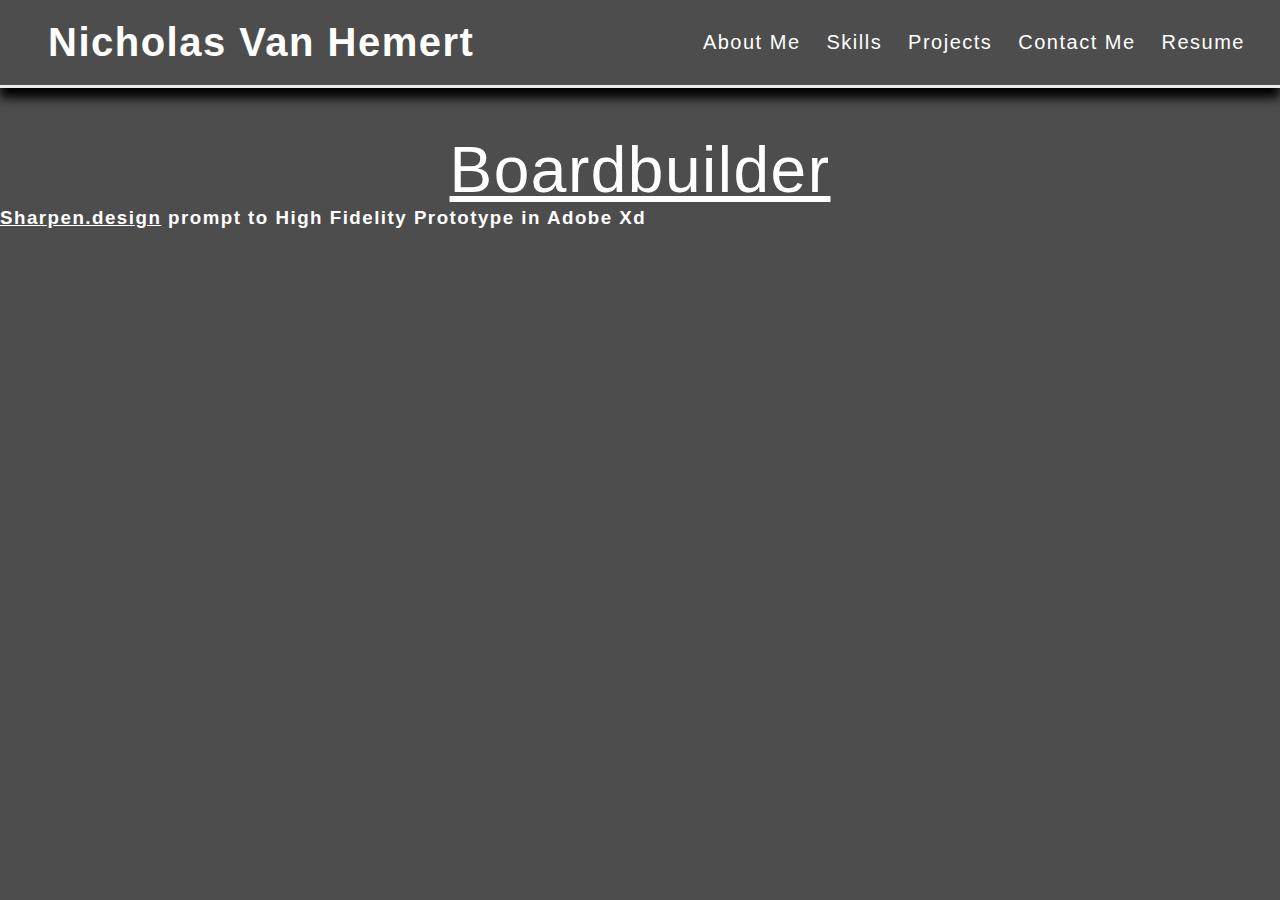
<file: boardbuilder.html>
<!DOCTYPE html>
<html lang ="en">
    <head>
        <title>
            Boardbuilder Prototype
        </title>
        <meta name="viewport" content="width=device-width,initial-scale=1.0" />
        <meta charset="UTF-8" />
        <link rel="stylesheet" href="styles.css" />
    </head>
<body>
    <nav class="navbar">
        <h1 class="navh1"><a href="index.html">Nicholas Van Hemert</a></h1>
            <div class="navContainer">
                <a href="#about" class="navSplit">About Me</a>
                <a href="#skills" class="navSplit">Skills</a>
                <a href="#projects" class="navSplit">Projects</a>
                <a href="#contact" class="navSplit">Contact Me</a>
                <a href="" target="_blank" class="navSplit">Resume</a>
            </div>
     </nav>

     <section>
        <h2 class="boardbuilderTitle">Boardbuilder</h2>
        <h3 class="bbTitleTwo"><a href="sharpen.design" target="_blank">Sharpen.design</a> prompt to High Fidelity Prototype in Adobe Xd</h3>
        
     </section>
</body>
</file>
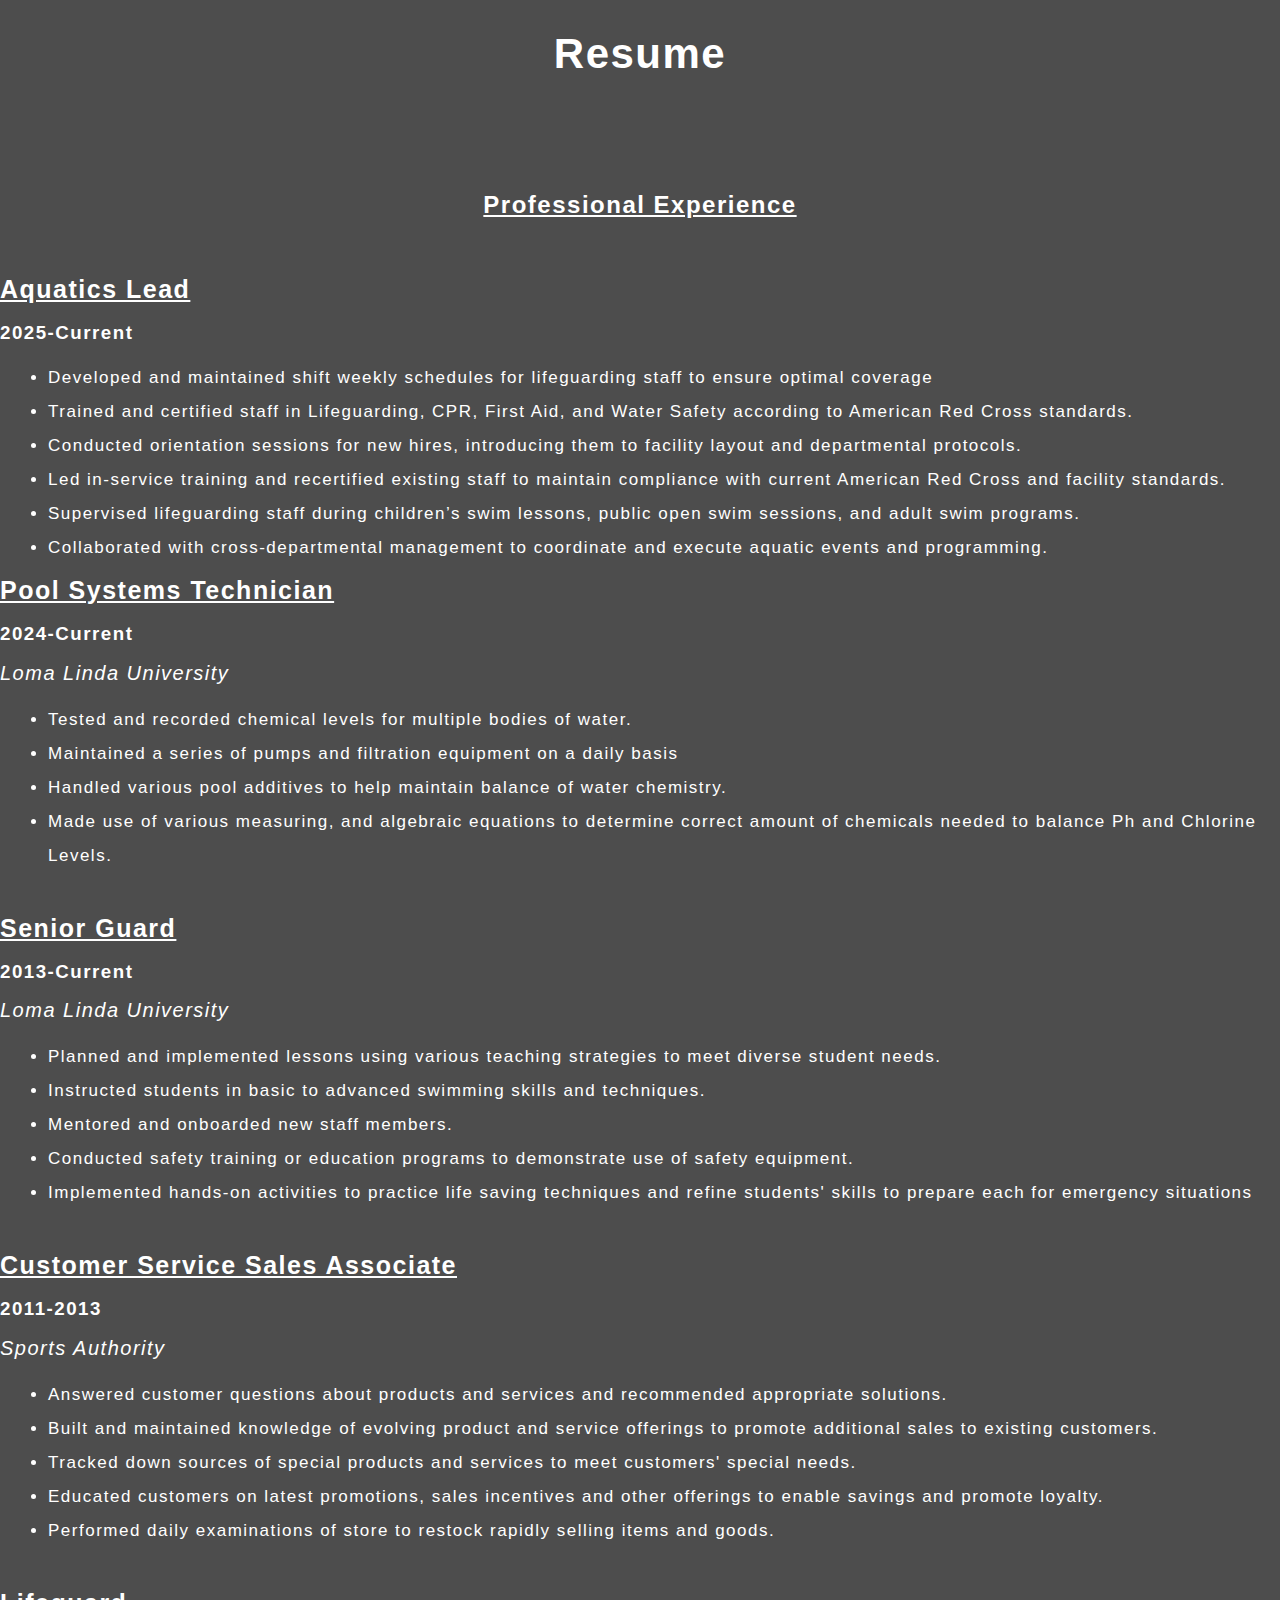
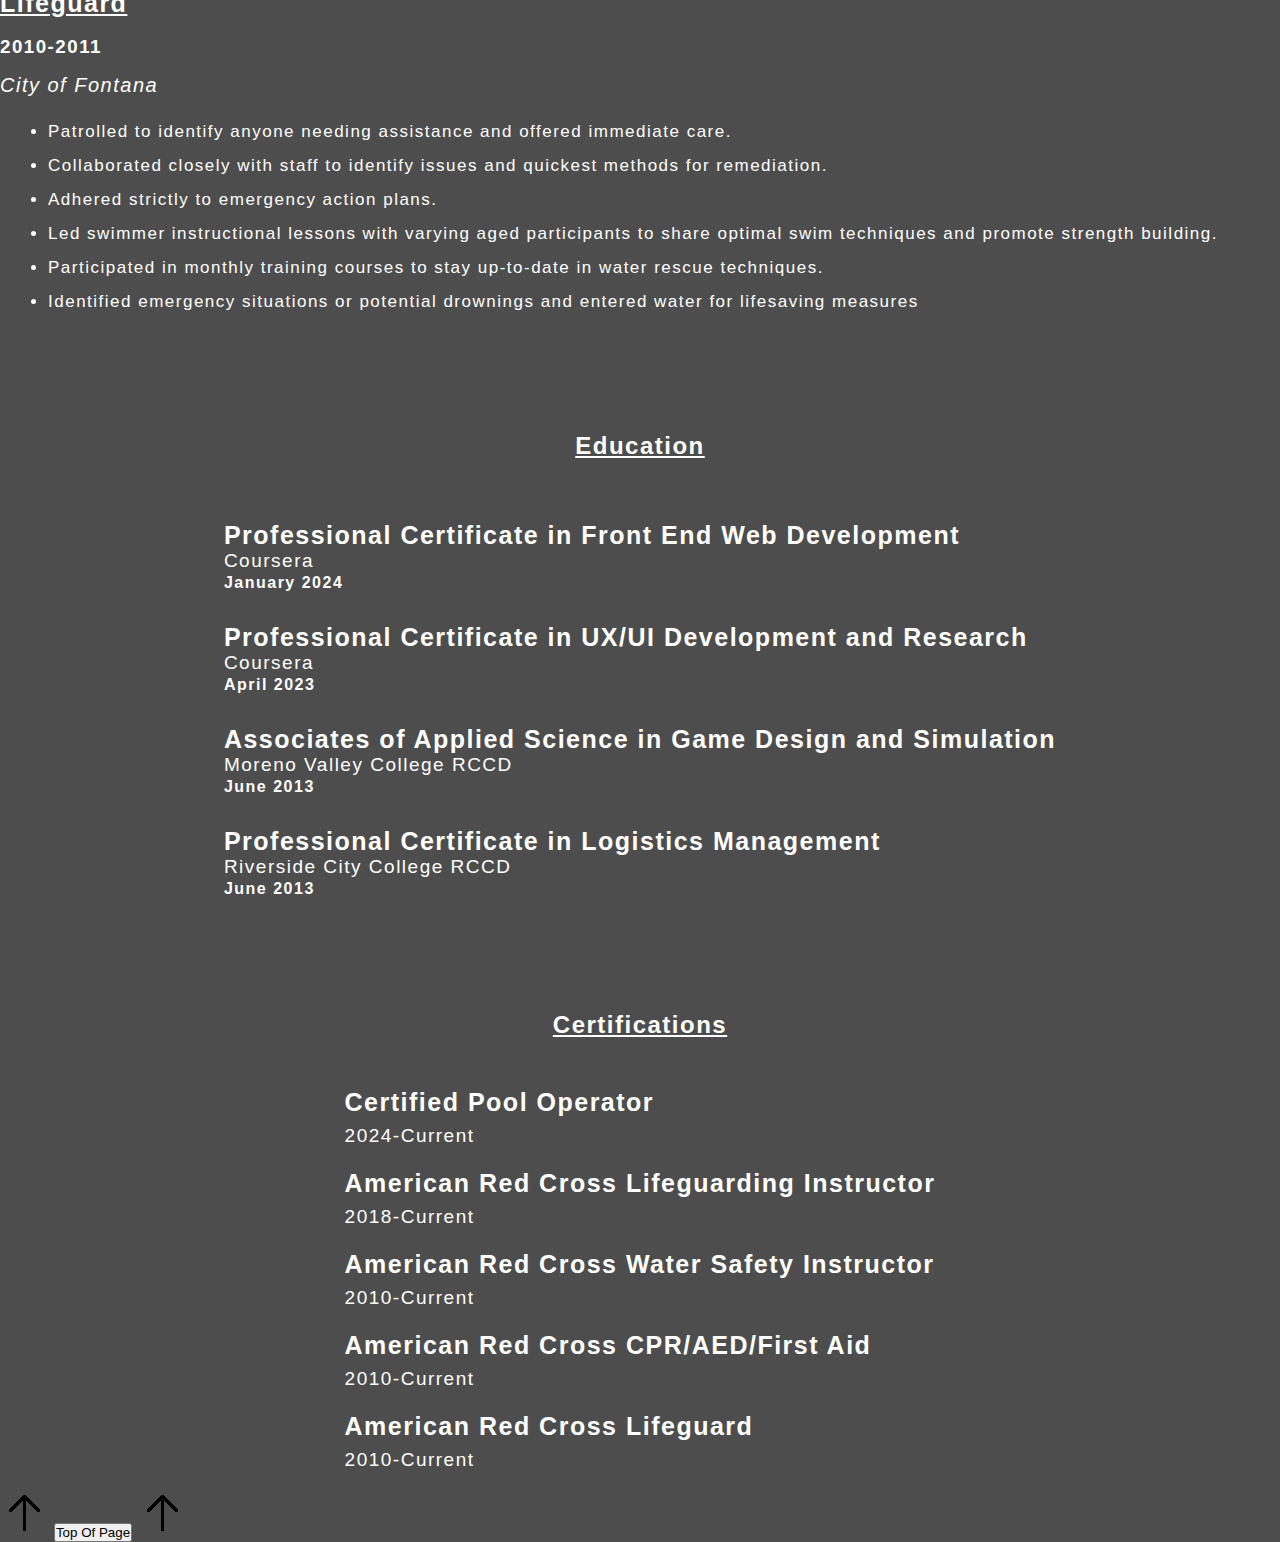
<file: resume.html>
<!DOCTYPE html>
<html lang ="en">
    <head>
        <title>
            Nicholas' Resume
        </title>
        <meta name="viewport" content="width=device-width,initial-scale=1.0" />
        <meta charset="UTF-8" />
        <link rel="stylesheet" media="screen and (min-width: 1200px)" href="styles.css" >
        <link rel="stylesheet" media="screen and (max-width: 900px)" href="resumeMobile.css" >
        <script src="scripts.js"></script>
    </head>
<body>
    <!--nav class="navbar">
        <h1 class="navh1"><a href="index.html">Nicholas Van Hemert</a></h1>
            <div class="navContainer" id="navLinks" >
                <a href="index.html#about" class="navSplit" >About Me</a>
                <a href="index.html#skills" class="navSplit" >Skills</a>
                <a href="index.html#projects" class="navSplit" >Projects</a>
                <a href="index.html#contact" class="navSplit" >Contact Me</a>
                <a href="resume.html" class="navSplit" target="_blank" >Resume</a>
            </div>
    </nav-->

        <h1 class="resumeH1">Resume</h1>
        <h2 class="jobsTitle">Professional Experience</h2>
    <section class="jobs">      
        <div class="jobContainer">
            <div class="experience">
                <h3 class="workTitle">
                    Aquatics Lead
                </h3>
                <h3 class="years">
                    2025-Current
                </h3>
                    <ul class="duties">
                        <li>
                            Developed and maintained shift weekly schedules for lifeguarding staff to ensure optimal coverage
                        </li>
                        <li>
                            Trained and certified staff in Lifeguarding, CPR, First Aid, and Water Safety according to American Red Cross standards.
                        </li>
                        <li>
                            Conducted orientation sessions for new hires, introducing them to facility layout and departmental protocols.
                        </li>
                        <li>
                            Led in-service training and recertified existing staff to maintain compliance with current American Red Cross and facility standards.
                        </li>
                        <li>
                            Supervised lifeguarding staff during children’s swim lessons, public open swim sessions, and adult swim programs.
                        </li>
                        <li>
                            Collaborated with cross-departmental management to coordinate and execute aquatic events and programming.
                        </li>
                    </ul>
                </h3>
                <h3 class="workTitle">
                    Pool Systems Technician
                </h3>
                <h3 class="years">
                    2024-Current
                </h3>
                <h3 class="location">
                    Loma Linda University
                </h3>
                <ul class="duties">
                    <li>
                        Tested and recorded chemical levels for multiple bodies of water.
                    </li>
                    <li>
                        Maintained a series of pumps and filtration equipment on a daily basis
                    </li>
                    <li>
                        Handled various pool additives to help maintain balance of water chemistry.
                    </li>
                    <li>
                        Made use of various measuring, and algebraic equations to determine correct amount of chemicals needed to balance Ph and Chlorine Levels.
                    </li>
                </ul>
            </div>

            <div class="experience">
                <h3 class="workTitle">
                    Senior Guard
                </h3>
                <h3 class="years">
                    2013-Current
                </h3>
                <h3 class="location">
                    Loma Linda University
                </h3>
                <ul class="duties">
                    <li>
                        Planned and implemented lessons using various teaching strategies to meet diverse student needs.
                    </li>
                    <li>
                        Instructed students in basic to advanced swimming skills and techniques.
                    </li>
                    <li>
                        Mentored and onboarded new staff members.
                    </li>
                    <li>
                        Conducted safety training or education programs to demonstrate use of safety equipment.
                    </li>
                    <li>
                        Implemented hands-on activities to practice life saving techniques and refine students' skills to prepare each for emergency situations
                    </li>
                </ul>    
            </div>

            <div class="experience">
                <h3 class="workTitle">
                    Customer Service Sales Associate
                </h3>
                <h3 class="years">
                    2011-2013
                </h3>
                <h3 class="location">
                    Sports Authority
                </h3>
                <ul class="duties">
                    <li>
                        Answered customer questions about products and services and recommended appropriate solutions.
                    </li>
                    <li>
                        Built and maintained knowledge of evolving product and service offerings to promote additional sales to existing customers.
                    </li>
                    <li>
                        Tracked down sources of special products and services to meet customers' special needs.
                    </li>
                    <li>
                        Educated customers on latest promotions, sales incentives and other offerings to enable savings and promote loyalty.
                    </li>
                    <li>
                        Performed daily examinations of store to restock rapidly selling items and goods.
                    </li>
                </ul>    
            </div>

            <div class="experience">
                <h3 class="workTitle">
                    Lifeguard
                </h3>
                <h3 class="years">
                    2010-2011
                </h3>
                <h3 class="location">
                    City of Fontana
                </h3>
                <ul class="duties">
                    <li>
                        Patrolled to identify anyone needing assistance and offered immediate care.
                    </li>
                    <li>
                        Collaborated closely with staff to identify issues and quickest methods for remediation.
                    </li>
                    <li>
                        Adhered strictly to emergency action plans.
                    </li>
                    <li>
                        Led swimmer instructional lessons with varying aged participants to share optimal swim techniques and promote strength building.
                    </li>
                    <li>
                        Participated in monthly training courses to stay up-to-date in water rescue techniques.
                    </li>
                    <li>
                        Identified emergency situations or potential drownings and entered water for lifesaving measures
                    </li>
                </ul>    
            </div>

        </div>
     </section>

     <h2>Education</h2>
     <section class="education">
        <div class="educationContainer">
            <div class="educationInfo">
                <h3 class="educationTitle">Professional Certificate in Front End Web Development</h3>
                <h4 class="educator">Coursera</h4>
                <h4 class="educationYear">January 2024</h4>
            </div>

            <div class="educationInfo">
                <h3 class="educationTitle">Professional Certificate in UX/UI Development and Research</h3>
                <h4 class="educator">Coursera</h4>
                <h4 class="educationYear">April 2023</h4>
            </div>

            <div class="educationInfo">
                <h3 class="educationTitle">Associates of Applied Science in Game Design and Simulation</h3>
                <h4 class="educator">Moreno Valley College RCCD</h4>
                <h4 class="educationYear">June 2013</h4>
            </div>

            <div class="educationInfo">
                <h3 class="educationTitle">Professional Certificate in Logistics Management</h3>
                <h4 class="educator">Riverside City College RCCD</h4>
                <h4 class="educationYear">June 2013</h4>
            </div>
        </div>
     </section>

     <h2>Certifications</h2>

     <section class="certificates">
        <div class="certificatesContainer">
            <div class="certifications">
                <h3 class="certificationTitle">Certified Pool Operator</h3>
                <h4 class="certificationYear">2024-Current</h4>
            </div>
            <div class="certifications">
                <h3 class="certificationTitle">American Red Cross Lifeguarding Instructor</h3>
                <h4 class="certificationYear">2018-Current</h4>
            </div>
            <div class="certifications">
                <h3 class="certificationTitle">American Red Cross Water Safety Instructor</h3>
                <h4 class="certificationYear">2010-Current</h4>
            </div>
            <div class="certifications">
                <h3 class="certificationTitle">American Red Cross CPR/AED/First Aid</h3>
                <h4 class="certificationYear">2010-Current</h4>
            </div>
            <div class="certifications">
                <h3 class="certificationTitle">American Red Cross Lifeguard</h3>
                <h4 class="certificationYear">2010-Current</h4>
            </div>
        </div>
     </section>

     <div class="toTop">
        <img src="assets/icons8-up-arrow.gif" alt="up arrow gif" class="upArrow"> 
        <button onclick="scrollToTop()" class="topBtn">Top Of Page</button>
        <img src="assets/icons8-up-arrow.gif" alt="up arrow gif" class="upArrow">
    </div>
     
</body>
</file>
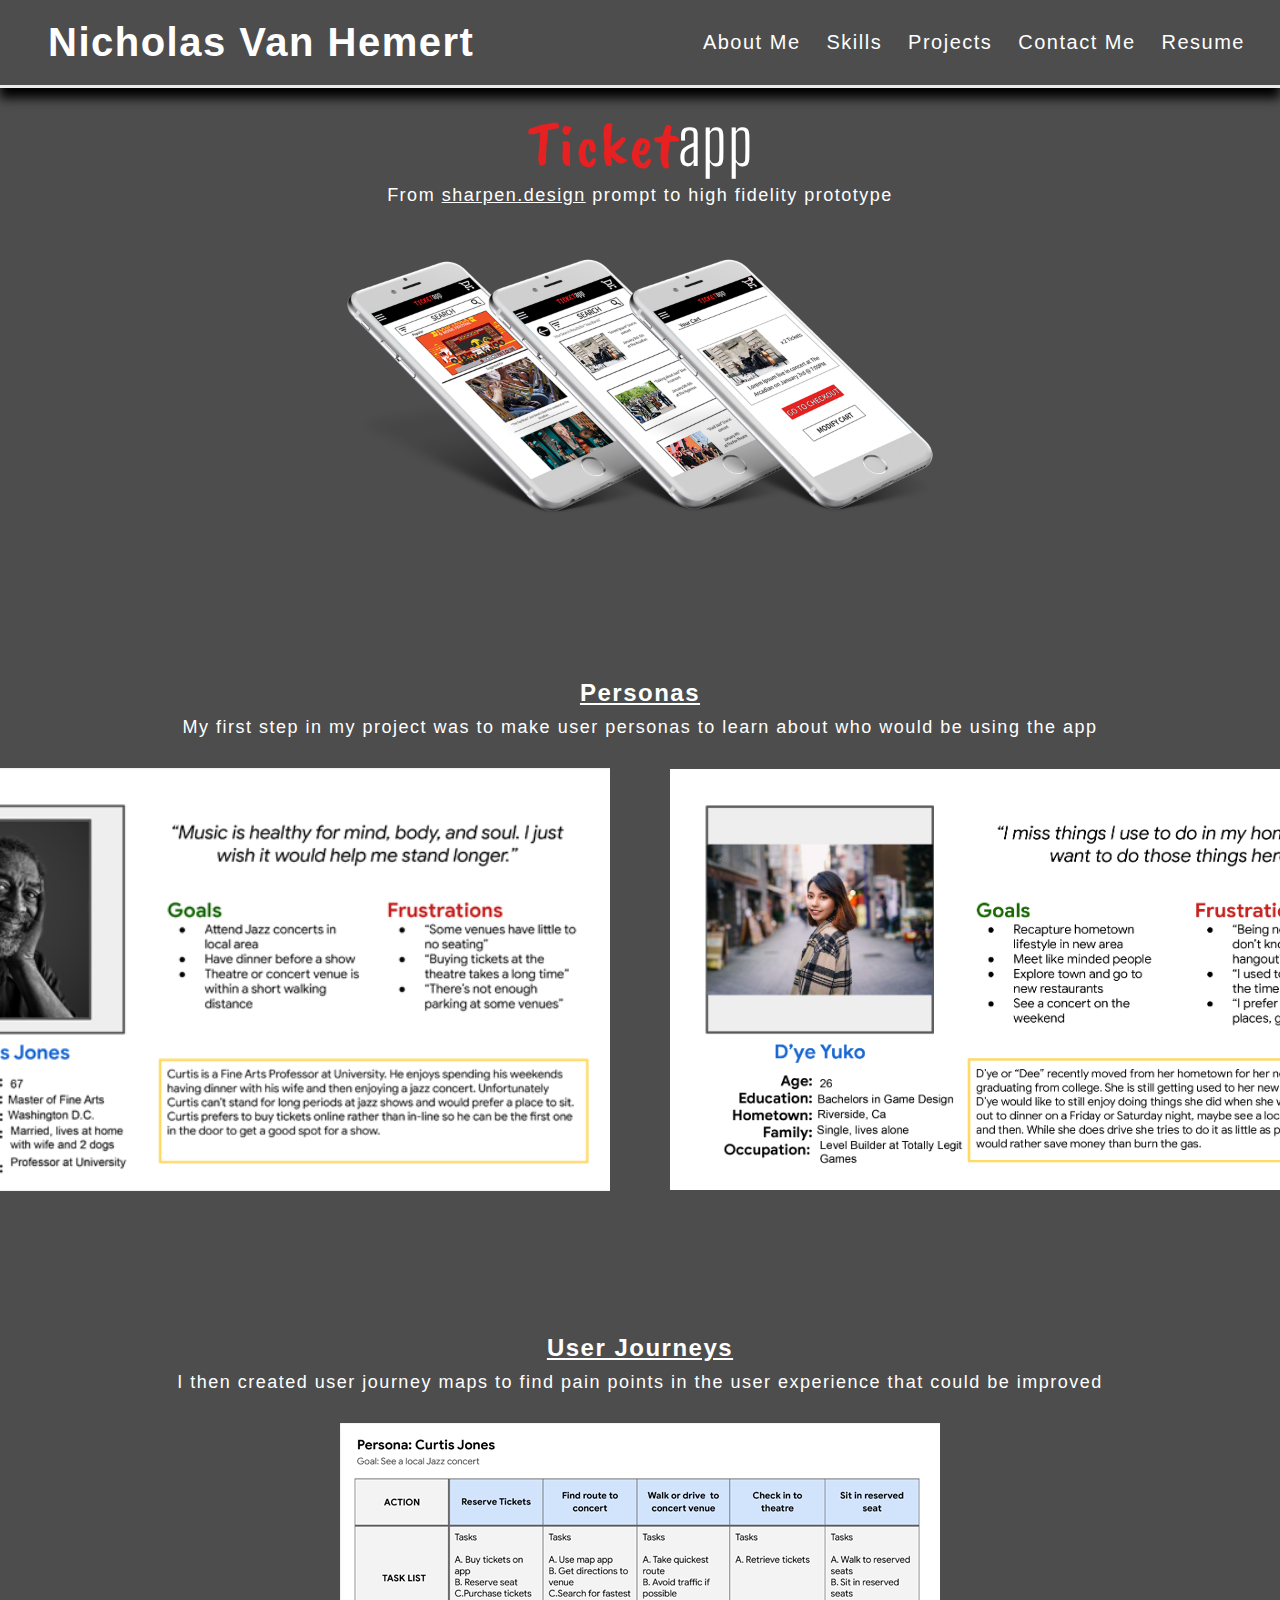
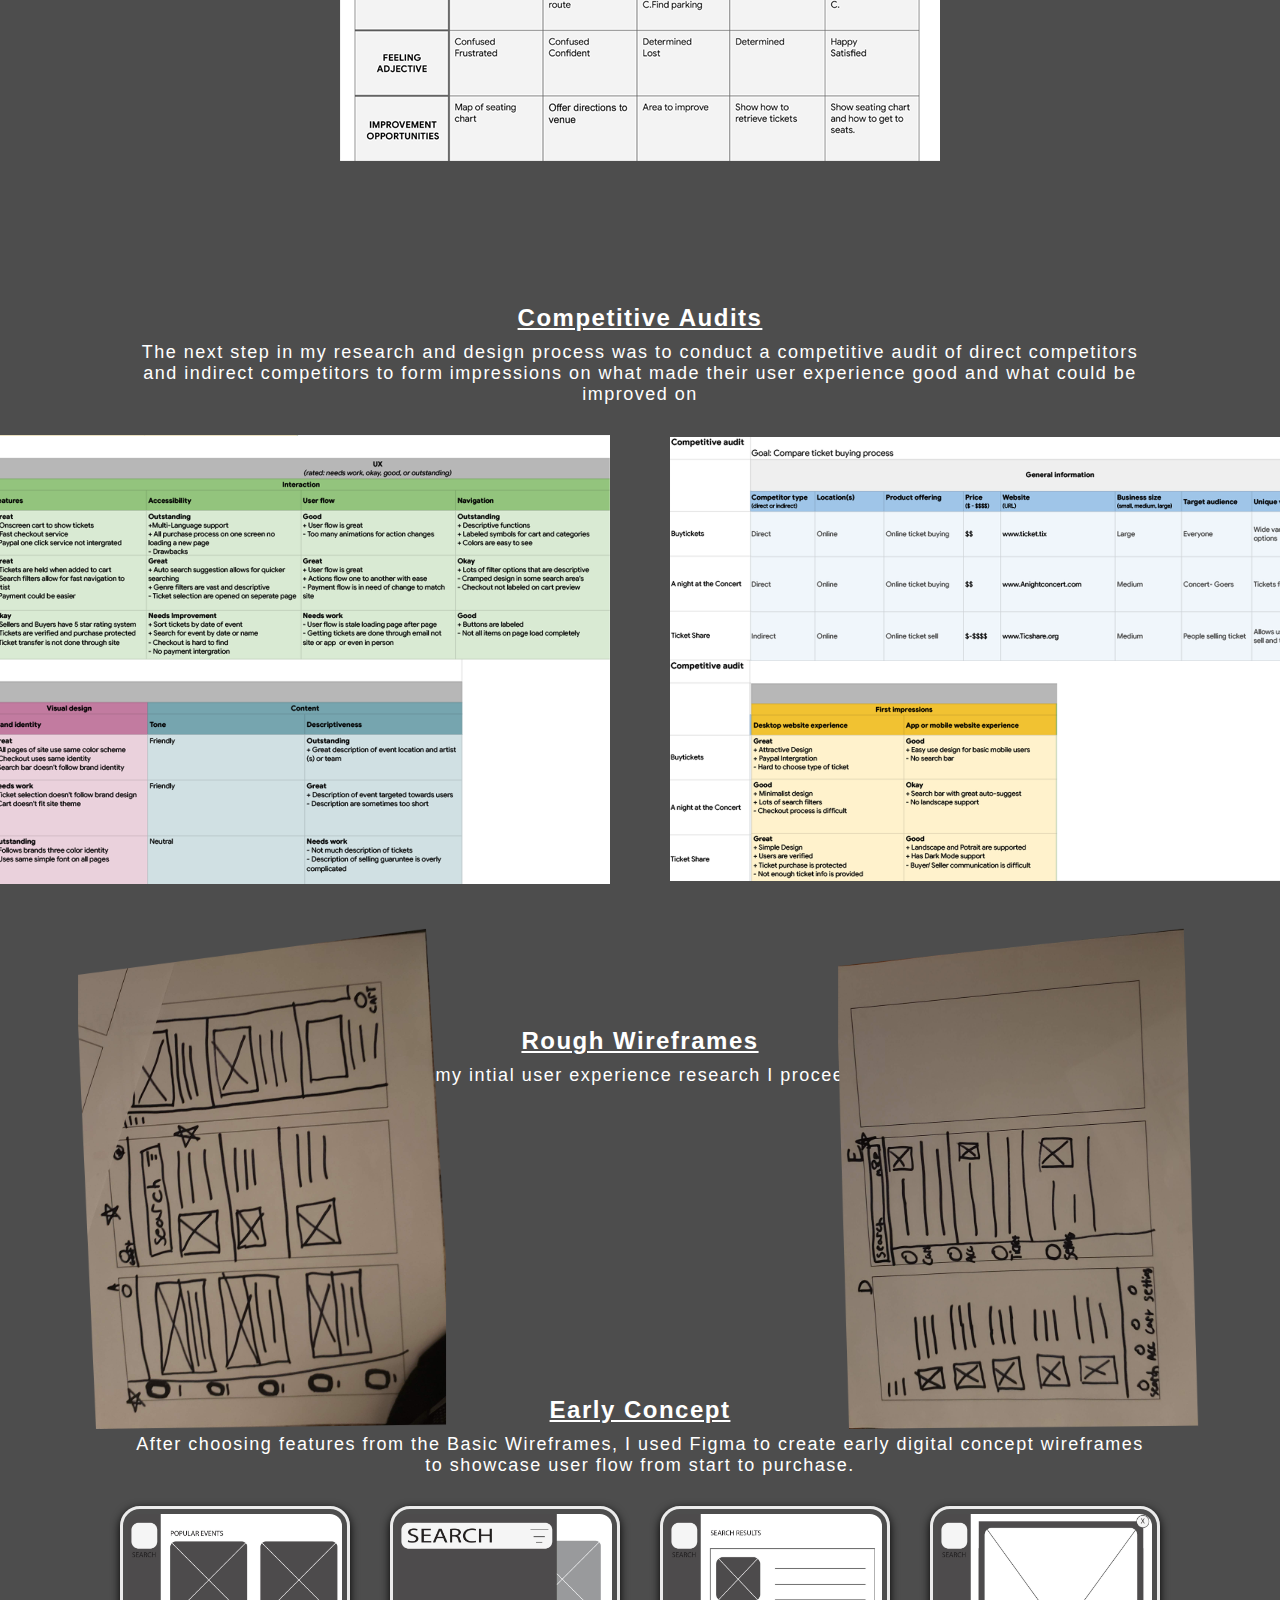
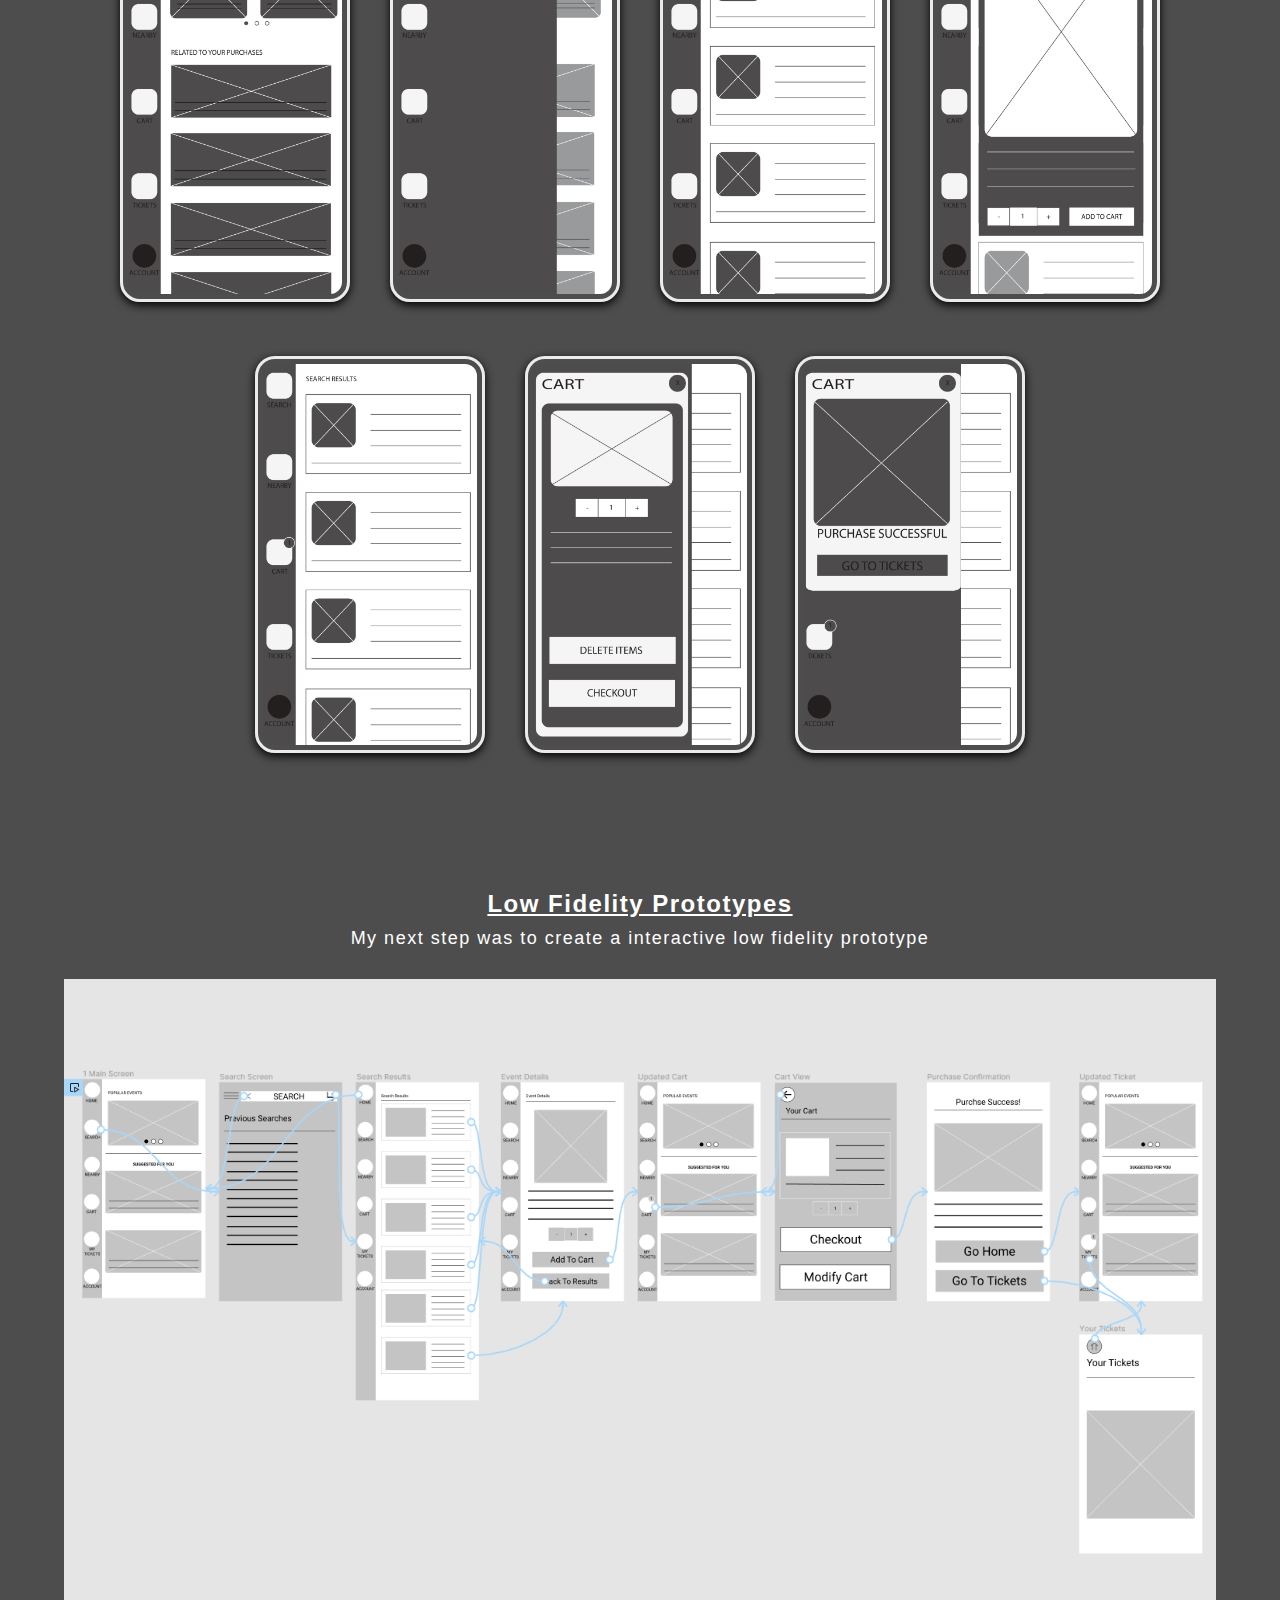
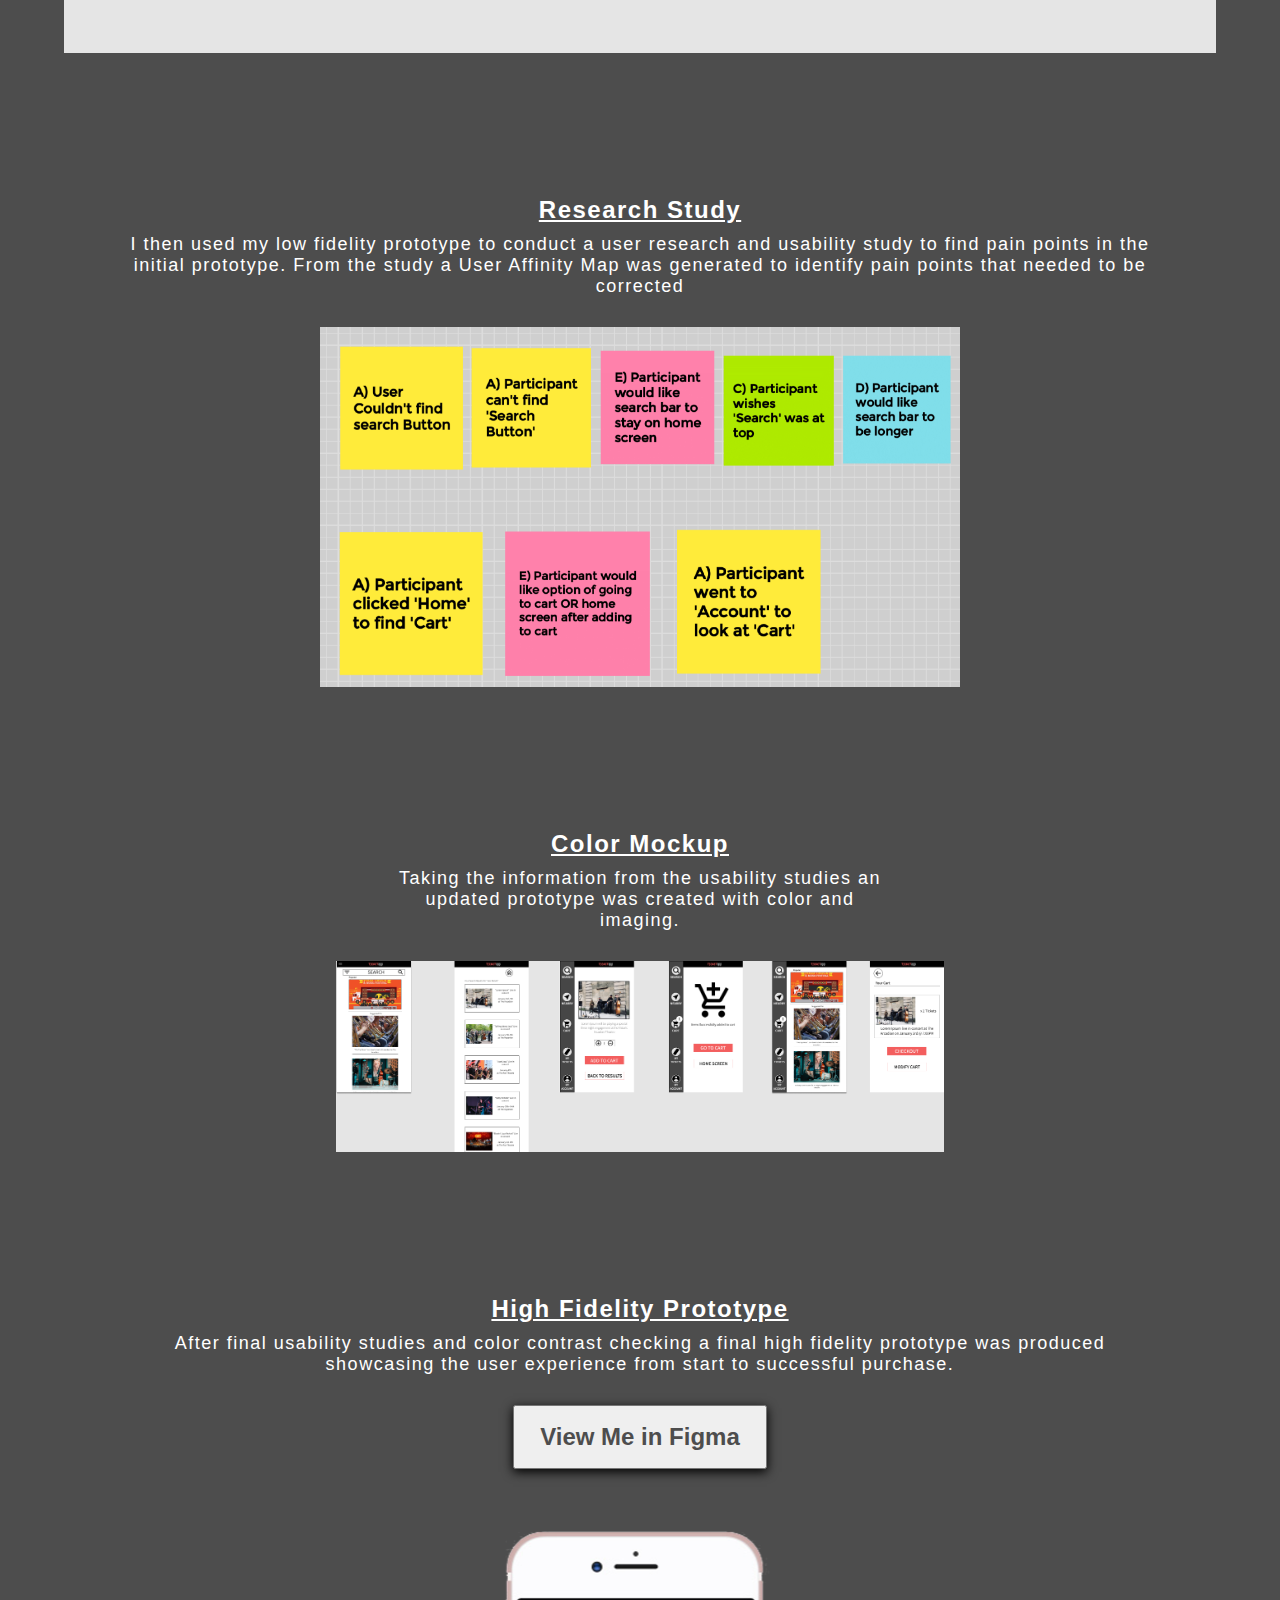
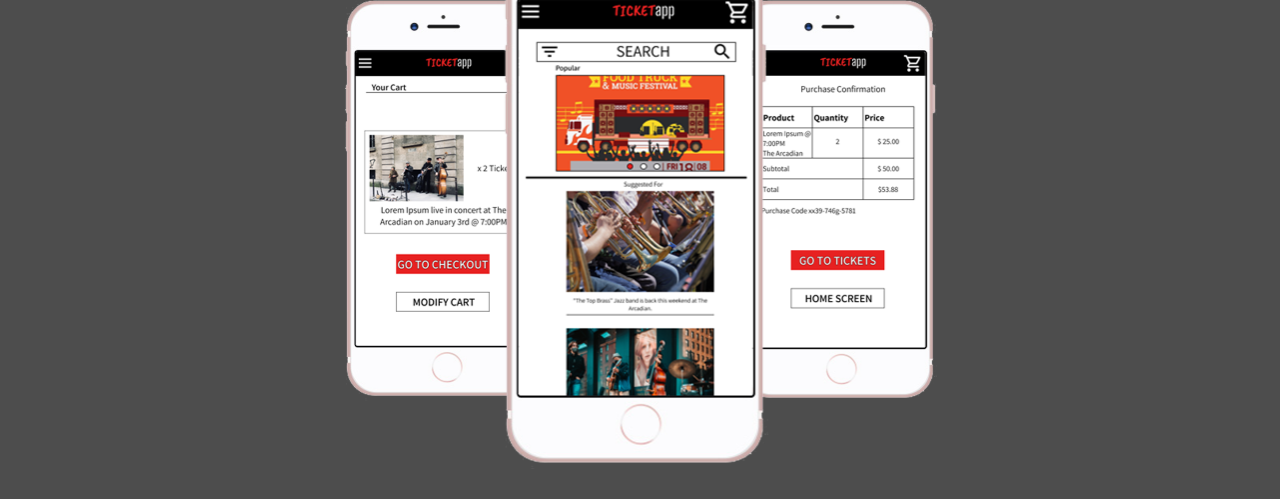
<file: ticketapp.html>
<!DOCTYPE html>
<html lang ="en">
    <head>
        <title>
            Ticketapp Figma Prototype
        </title>
        <meta name="viewport" content="width=device-width,initial-scale=1.0" >
        <meta charset="UTF-8" />
        <link rel="stylesheet" media="screen and (min-width: 1200px)" href="styles.css" >
        <link rel="stylesheet" media="screen and (max-width: 900px)" href="mobileStyles.css" >
    </head>
<body>

        <nav class="navbar">
            <h1 class="navh1"><a href="index.html">Nicholas Van Hemert</a></h1>
                <div class="navContainer" id="navLinks" >
                    <a href="index.html#about" class="navSplit" >About Me</a>
                    <a href="index.html#skills" class="navSplit" >Skills</a>
                    <a href="index.html#projects" class="navSplit" >Projects</a>
                    <a href="index.html#contact" class="navSplit" >Contact Me</a>
                    <a href="resume.html" class="navSplit" target="_blank" >Resume</a>
                </div>
        </nav>

        <section class="ticketappHeader">
            <div class="ticketappContainer">
                <h1>Ticket<span>app</span></h1>
                <p class="uxP">From <a href="https://sharpen.design/" target="_blank">sharpen.design</a> prompt to high fidelity prototype</p>
                <img class="mockup" src="assets/Ticketapp-Mockup.png" alt="Ticketapp mockup" loading="lazy" />
            </div>
        </section>

        <section class="personas">
            <h2>Personas</h2>
            <p class="uxP">My first step in my project was to make user personas to learn about who would be using the app</p>
            <div class="users">
                <img src="assets/Persona-Curtis.png" alt="Curtis Persona" loading="lazy">
                <img src="assets/persona-D'ye.png" alt="D'ye Persona" loading="lazy">
            </div>
        </section>

        <section class="journey">
            <h2>User Journeys</h2>
            <p class="uxP">I then created user journey maps to find pain points in the user experience that could be improved</p>
            <div class="journeymaps">
                <img src="assets/User-Journey-Map.png" alt="User Journey Map" loading="lazy">
            </div>
        </section>

        <section class="audit">
            <h2>Competitive Audits</h2>
            <p class="uxP">The next step in my research and design process was to conduct a competitive audit of direct competitors and indirect competitors to form impressions
                on what made their user experience good and what could be improved on
            </p>
            <div class="compAudits">
                <img src="assets/Comp-Audi1t.png" alt="Comp-Audit 1" loading="lazy">
                <img src="assets/Comp-Audi2t.png" alt="Comp-Audit 2" loading="lazy">
            </div>
        </section>

        <section class="roughs">
            <h2>Rough Wireframes</h2>
            <p class="uxP">After gathering information from my intial user experience research I proceeded to start creating basic rough wireframes</p>
                <div class="roughsWireframes">
                    <img src="assets/Wireframe-1.png" alt="rough wireframes" loading="lazy">
                    <img src="assets/Wireframe-2.png" alt="more rough wireframes" loading="lazy">
                </div>
        </section>

        <section class="early">
            <h2>Early Concept</h2>
            <p class="uxP">After choosing features from the Basic Wireframes,
                 I used Figma to create early digital concept wireframes to showcase user flow from start to purchase.
            </p>
            <div class="concepts">
                <img src="assets/Ticketapp early concept/0001.jpg" alt="" class="conceptsBorder" loading="lazy">
                <img src="assets/Ticketapp early concept/0002.jpg" alt="" class="conceptsBorder" loading="lazy">
                <img src="assets/Ticketapp early concept/0003.jpg" alt="" class="conceptsBorder" loading="lazy">
                <img src="assets/Ticketapp early concept/0004.jpg" alt="" class="conceptsBorder" loading="lazy">
                <img src="assets/Ticketapp early concept/0005.jpg" alt="" class="conceptsBorder" loading="lazy">
                <img src="assets/Ticketapp early concept/0006.jpg" alt="" class="conceptsBorder" loading="lazy">
                <img src="assets/Ticketapp early concept/0007.jpg" alt="" class="conceptsBorder" loading="lazy">
            </div>
        </section>

        <section class="lofi">
            <h2>Low Fidelity Prototypes</h2>
            <p class="uxP">My next step was to create a interactive low fidelity prototype</p>
            <div class="lofiPrototype">
                <img src="assets/Basic-Wireframe.png" alt="low fidelity prototype" loading="lazy">
            </div>
        </section>

        <section class="study">
            <h2>Research Study</h2>
            <p class="uxP">I then used my low fidelity prototype to conduct a user research and usability study to
                 find pain points in the initial prototype.
                  From the study a User Affinity Map was generated to identify pain points that needed to be corrected
            </p>
            <div class="affinity">
                <img src="assets/Ticket App Affinity-1.png" alt="User Affinity" loading="lazy">
            </div>
        </section>

        <section class="mockup">
            <h2>Color Mockup</h2>
            <p class="uxP">Taking the information from the usability studies an updated prototype was created with color and imaging.</p>
            <div class="mockupColor">
                <img src="assets/Ticketapp Color Mockup.png" alt="Ticketapp color mockup" loading="lazy">
            </div>
        </section>

        <section class="prototype">
            <h2>High Fidelity Prototype</h2>
            <p class="uxP">After final usability studies and color contrast checking a final high fidelity prototype was produced
                 showcasing the user experience from start to successful purchase.</p>
            <button class="clickMe">
                <a href="https://www.figma.com/proto/l2rLWkJnZdKRPP0F0QInXM/Ticket-App?type=design&node-id=219-3&t=xEoiL8Veds9gVTFC-1&scaling=scale-down&page-id=219%3A2&starting-point-node-id=219%3A3&mode=design"
                target="_blank">
                    View Me in Figma
                </a>
            </button>
            <div class="hifi">
                <img src="assets/Ticketapp-3screen.png" alt="Ticketapp 3 screen mockup" loading="lazy">
            </div>
        </section>
</body>
</file>
<file: styles.css>
@import url('https://fonts.googleapis.com/css2?family=Bebas+Neue&family=Madimi+One&family=Nabla&family=Oswald&family=Reem+Kufi+Fun:wght@400..700&family=Tektur&family=Ubuntu+Condensed&display=swap');
@import url('https://fonts.googleapis.com/css2?family=Bebas+Neue&family=Caveat+Brush&family=Madimi+One&family=Nabla&family=Oswald&family=Reem+Kufi+Fun:wght@400..700&family=Tektur&family=Ubuntu+Condensed&display=swap');
@import url('https://fonts.googleapis.com/css2?family=Bebas+Neue&family=Big+Shoulders+Text:wght@100..900&family=Caveat+Brush&family=Madimi+One&family=Nabla&family=Oswald&family=Reem+Kufi+Fun:wght@400..700&family=Tektur&family=Ubuntu+Condensed&display=swap');



* {
    margin: 0;
    padding: 0;
    box-sizing: border-box;
}

:root {

    --font-family: "Ubuntu Condensed", sans-serif;
    --primary-color: #4d4d4d;
    --text-color: white;
    --secondary-color: #EBEBEB;
    --shadow-color: black;
    --box-shadow: 0 3px 10px;
    --margin-top: 98px;
    --hover-color: #f3f3f3;
    --h2-margins: 18px;


}

html {
    scroll-behavior: smooth;
}

body {
    font-family: var(--font-family);
    background-color: var(--primary-color);
    color: var(--text-color);
    letter-spacing: 1.5px;
}

a {
    color: var(--text-color);
}

.uxP {
    margin-top: 10px;
    font-size: 18px;
    max-width: 80%;
}

.avatar:hover {
    background-color: none;
}

ul {
    list-style-type: none;
}

h2 {
    text-align: center;
    text-decoration: underline;
    margin-top: var(--margin-top);
    padding-top: 15px;
}

h6 {
    text-align: center;
    text-decoration: underline;
    margin-top: 10px;
    font-size: 24px;
}

/*nav section */

.navbar {
    display: flex;
    border-bottom: 3px solid var(--secondary-color);
    align-items: center;
    box-shadow: 0px 10px 10px black;
    position: sticky;
}

.navh1 {
    font-size: 40px;
    font-weight: bold;
    padding: 20px;
    padding-left: 3rem;

}

.navh1 a {
    text-decoration: none;
}

.navContainer {
    margin-left: auto;
    margin-right: 25px;
    justify-content: flex-end;
    align-items: center;
}

.navContainer a:hover {
    background-color: var(--hover-color);
    color: var(--primary-color);
}

.navSplit {
    margin: 10px;
    font-size: 20px;
    text-decoration: none;
}

/*About Me section*/

.profileContainer {
    display: flex;
    flex-direction: row;
    align-items: center;

}

.profile img {
    display: flex;
    max-width: 45%;
    margin: auto;
    padding: 15px;
    margin-left: 35%;
    border-radius: 45px;
    margin-top: var(--margin-top)

}
.hero {
    display: flex;
    max-width: 35%;
    padding: 20px;
    margin-right: 15%;
    margin-top: var(--margin-top);
}

.hero p {
    display: flex;
    font-size: 19px;
    line-height: 1.6;
    max-width: fit-content;
}

/*Skills Section*/

.skills {
    display: flex;
    align-items: center;
    justify-content: center;
    flex-direction: column;
}


.skills .skills-icons {
    display: inline-flex;
    flex-direction: row;
    align-items: center;
    justify-content: center;
}

.tools {
    display: flex;
    background-color: var(--secondary-color);
    height: 120px;
    width: 120px;
    margin: 15px;
    margin: var(--margin-top) 15px;
    border-radius: 20px;
    object-fit: scale-down;
    box-shadow: var(--box-shadow) var(--shadow-color);
}

.skills-list {
    background-color: var(--secondary-color);
    border-radius: 20px;
    margin: 10px;
    display: inline-block;
    width: 350px;
    height: 250px;
    align-items: center;
    justify-content: center;
    box-shadow: var(--box-shadow) var(--shadow-color);
        
}

.skills-list h4 {
    color: var(--primary-color);
    font-size: 22px;
    text-align: center;
    margin-top: 12px;
}

.skills-list li {
    color: var(--primary-color);
    font-size: 17px;
    text-align: center;
}

.projects {
    display: flex;
    align-items: center;
    text-align: center;
    flex-direction: column;

}

/*Projects Section*/

.projects {
    display: flex;
    align-items: center;
    justify-content: center;
}

.projectsContainer {
    display: flex;
    margin-top: 25px;
}

/* projects boxes*/
.proj1 {
    background-color: var(--secondary-color);
    border-radius: 20px;
    width: 520px;
    height: 750px;
    margin: 30px;
    margin-top: var(--margin-top);
    color: var(--primary-color);
    box-shadow: var(--box-shadow) var(--shadow-color);
    cursor: pointer;

}

.proj1:hover {
    background-color: white;

}

.proj1 h6 {
    padding-top: 24px;
}

.proj1 a {
    text-decoration: none;
    color: black;
}

.proj1 .ticketapp {
    max-width: auto;
    height: 480px;
    margin-top: 15px;
}

.proj1 .description {
    display: flex;
    width: 350px;
    flex-direction: column;
    align-items: center;
    justify-content: center;
    margin: auto;
    margin-top: 50px;
    text-decoration: none;
    font-size: 18px;
}


.proj1 .boardbuilder {
    max-width: auto;
    height: 480px;
    margin-top: 15px;
}

/*Contact Me Section*/

.contact {
    display: flex;
    align-items: center;
    justify-content: center;
    flex-direction: column;
}

.contactMeForm {
    border: 3px solid var(--secondary-color);
    border-radius: 20px;
    height: 470px;
    width: 500px;
    box-shadow: var(--box-shadow) var(--shadow-color);
    text-align:left;
    margin-top: var(--margin-top);
}

.form-control label {
    text-align: center;
    font-size: 18px;
    display: flex;
    margin-left: 10px;
    
}

.form-control .input-field {
    background-color: var(--secondary-color);
    border-color: var(--primary-color);
    border-radius: 10px;
    font-family: var(--font-family);
    width: 480px;
    margin: 0 9px 0 5px;
}

.form-control input {
    height: 3rem;
    border: none;
    padding: 10px;
    color: black;
    font-size: 17px;
}

.input-field::placeholder {
    color: black;
    font-size: 18px;

}

.form-control textarea {
    font-size: 17px;
    max-height: 200px;
    padding: 10px;

}

.send {
    display: flex;
    align-items: center;
    justify-content: center;
    margin-top: 10px;
}

.sendBtn {
    height: 50px;
    width: 480px;
    background-color: var(--secondary-color);
    border-radius: 10px;
    border-color: none;
    font-size: 18px;
    margin-bottom: 10px;
    cursor: pointer;

}

.sendBtn:hover {
    background-color: white;

}

/*Social Media container*/

.socialContainer {
    display: flex;
    align-items: center;
    justify-content: center;
    margin-top: 8px;
}

.socials a:hover {
    color: none;
    background-color: none;
}

.contact .socials {
    display: flex;
    align-items: center;
    justify-content: center;
}

.socials img {
    background-color: none;
    height: 70px;
    width: 70px;
    display: inline-block;
    align-items: center;
    justify-content: center;
    margin: 10px;
    border: none;
}

.copyright {
    display: flex;
    text-align: center;
    align-items: center;
    flex-direction: row;
}

.footer {
    display: flex;
    align-items: center;
    justify-content: center;
}

.copyright {
    margin: 35px;
    max-width: 25%;
    text-align: center;
    font-size: 15px;
    border-top: 1px solid var(--secondary-color);
}

/* Portfoilio projects styles */

/* Ticketapp */

.ticketappContainer {
    display: flex;
    align-items: center;
    justify-content: center;
    flex-direction: column;
}

.ticketappHeader h1 {
    align-items: center;
    margin: auto;
    margin-top: 15px;
    font-family: 'Caveat Brush', sans-serif;
    font-size: 64px;
    color: #E72121;
    font-weight: 300;
}

.ticketappHeader span {
    align-items: center;
    font-family: 'Big Shoulders Text', sans-serif;
    color: white;
}

.ticketappHeader p {
    align-items: center;
    margin: auto;
}

.mockup {
    align-items: center;
    margin: auto;
    max-width: 50%;
}

.personas {
    display: flex;
    align-items: center;
    justify-content: center;
    flex-direction: column;
}

.users {
    display: flex;
    align-items: center;
    justify-content: center;

}

.users img {
    width: 750px;
    height: auto;
    margin: 30px;
}

.journey {
    display: flex;
    align-items: center;
    justify-content: center;
    flex-direction: column;
}

.journeymaps {
    display: flex;
    align-items: center;
    justify-content: center;

}

.journeymaps img {
    width: 100%;
    height: auto;
    margin: 30px;

}

.compAudits {
    display: flex;
    align-items: center;
    justify-content: center;
}

.audit {
    display: flex;
    align-items: center;
    justify-content: center;
    flex-direction: column;
    text-align: center;
}

.compAudits img {
    width: 700px;
    height: auto;
    margin: 30px;
}

.roughs {
    display: flex;
    align-items: center;
    justify-content: center;
    flex-direction: column;

}

.roughsWireframes {
    display: flex;
    align-items: center;
    justify-content: center;
    
}

.roughsWireframes img {
    width: 500px;
    height: auto;
    margin: 8rem;
    margin-top: -7rem;
    margin-bottom: -5rem;
    transform: rotate(-90deg);


}

.early {
    display: flex;
    align-items: center;
    justify-content: center;
    flex-direction: column;
    text-align: center;

}

.concepts {
    display: inline-table;
    align-items: center;
    justify-content: center;
    

}

.concepts img {
    width: 230px;
    height: auto;
    margin: 20px;
    margin-top: 30px;
    border: none none none;
    border-radius: 20px;
    padding: 5px;
    
}

.conceptsBorder {
    border: 3px solid var(--secondary-color);
    border-radius: 20px;
    padding: 10px;
    box-shadow: var(--box-shadow) black;

}

.lofi {
    display: flex;
    align-items: center;
    justify-content: center;
    flex-direction: column;
    text-align: center;

}

.lofiPrototype {
    display: flex;
    align-items: center;
    justify-content: center;

}

.lofiPrototype img {
    max-width: 90%;
    height: auto;
    margin: 30px;

}

.study {
    display: flex;
    align-items: center;
    justify-content: center;
    flex-direction: column;
    text-align: center;

}

.affinity {
    display: flex;
    align-items: center;
    justify-content: center;
}

.affinity img {
    max-width: 50%;
    height: auto;
    margin: 30px;

}

.mockup {
    display: flex;
    align-items: center;
    justify-content: center;
    flex-direction: column;
    text-align: center;
}

.mockupColor {
    display: flex;
    align-items: center;
    justify-content: center;
}

.mockupColor img {
    max-width: 95%;
    margin: 30px;
}

.prototype {
    display: flex;
    align-items: center;
    justify-content: center;
    text-align: center;
    flex-direction: column;

}

.hifi {
    display: flex;
    align-items: center;
    justify-content: center;
    
}

.hifi img {
    max-width: 50%;
    height: auto;
    margin: 30px;
}

.clickMe {
    margin: 30px;
    width: auto;
    height: 4rem;
    box-shadow: var(--box-shadow) black;
}

.clickMe a {
    text-decoration: none;
    font-size: 24px;
    font-weight: bold;
    color: var(--primary-color);
    padding: 25px;
}

.clickMe:hover {
    background-color: white;
}

/* Boardbuilder */

.boardbuilderTop {
    display: flex;
    align-items: center;
    justify-content: center;
    flex-direction: column;
}

.titleContainer {
    display: flex;
    align-items: center;
    justify-content: center;
    flex-direction: row;

}

.boardbuilderTitle {
    font-family: 'Impact', sans-serif;
    font-size: 64px;
    font-weight: 300;
    margin-top: 30px;
    align-items: center;
}

.emblem {
    align-items: center;
    margin-top: 30px;

}

.inactiveMockup {
    margin: 15px;
    max-width: 50%;
    height: auto;
}

.inactiveButton {
    margin: 30px;
    width: auto;
    height: 4rem;
    box-shadow: var(--box-shadow) black;
}

.inactiveButton a {
    text-decoration: none;
    font-size: 24px;
    font-weight: bold;
    color: var(--primary-color);
    padding: 25px;
}

.inactiveButton:hover {
    background-color: white;
}

/*resume section*/

.resumeH1 {
    display: flex;
    align-items: center;
    justify-content: center;
    font-size: 42px;
    margin: 30px;
}
.jobs {
    display: flex;
    align-items: center;
    justify-content: center;
    flex-direction: column;
    text-align: start;
}

.jobContainer {
    margin-top: 15px;

}

.experience {
    line-height: 2;
    margin-top: 30px;
}

.workTitle {
    font-size: 25px;
    text-decoration: underline;
}

.location {
    font-size: 20px;
    font-weight: lighter;
    font-style: italic;
}

.duties {
    margin-top: 10px;
    margin-left: 3rem;
    list-style-type: disc;
    font-size: 17px;
}

.education {
    display: flex;
    align-items: center;
    justify-content: center;
}

.educationContainer {
    margin-top: 30px;

}

.educationInfo {
    line-height: 1.2;
    margin-top: 30px;
}

.educationTitle {
    font-size: 25px;
}

.educator {
    font-size: 19px;
    font-weight: lighter;
}

.certificates {
    display: flex;
    align-items: center;
    justify-content: center;
}

.certificatesContainer {
    margin-top: 30px;
}

.certifications {
    margin: 15px;
    line-height: 1.5;
}

.certificationTitle {
    font-size: 25px;

}

.certificationYear {
    font-size: 19px;
    font-weight: lighter;
}
</file>
<file: resumeMobile.css>
@import url('https://fonts.googleapis.com/css2?family=Bebas+Neue&family=Madimi+One&family=Nabla&family=Oswald&family=Reem+Kufi+Fun:wght@400..700&family=Tektur&family=Ubuntu+Condensed&display=swap');
@import url('https://fonts.googleapis.com/css2?family=Bebas+Neue&family=Caveat+Brush&family=Madimi+One&family=Nabla&family=Oswald&family=Reem+Kufi+Fun:wght@400..700&family=Tektur&family=Ubuntu+Condensed&display=swap');
@import url('https://fonts.googleapis.com/css2?family=Bebas+Neue&family=Big+Shoulders+Text:wght@100..900&family=Caveat+Brush&family=Madimi+One&family=Nabla&family=Oswald&family=Reem+Kufi+Fun:wght@400..700&family=Tektur&family=Ubuntu+Condensed&display=swap');

* {
    margin: 0;
    padding: 0;
    box-sizing: border-box;
}

:root {

    --font-family: "Ubuntu Condensed", sans-serif;
    --primary-color: #4d4d4d;
    --text-color: white;
    --secondary-color: #EBEBEB;
    --shadow-color: black;
    --box-shadow: 0 3px 10px;
    --margin-top: 98px;
    --hover-color: #f3f3f3;
    --h2-margins: 18px;


}

html {
    scroll-behavior: smooth;
}

body {
    font-family: var(--font-family);
    background-color: var(--primary-color);
    color: var(--text-color);
    letter-spacing: 1.5px;
    padding: 20px;
}

a {
    color: var(--text-color);
}

.uxP {
    margin-top: 10px;
    font-size: 18px;
    max-width: 80%;
}

.avatar:hover {
    background-color: none;
}

ul {
    list-style-type: none;
}

h2 {
    text-align: center;
    text-decoration: underline;
    margin-top: var(--margin-top);
    padding-top: 15px;
    padding-bottom: 15px;
    background: var(--secondary-color);
    color: var(--primary-color);
    border-radius: 10px;
    text-align: center;
    font-size: 35px;
    margin-bottom: 25px;
}

h6 {
    text-align: center;
    text-decoration: underline;
    margin-top: 10px;
    font-size: 24px;
}

p {
    text-align: center;
}

h1 {
    font-size: 55px;
}

/*Media Query Section*/
@media screen and (max-width: 600px) {

    .navbar {
        display: flex;
        align-items: center;
        justify-content: center;
        flex-direction: column;
        font-size: 24px;
        
    }

    .navContainer {
        display: flex;
        align-items: center;
        justify-content: center;
        flex-direction: column;

    }

    .navSplit {
        margin: 15px;
        color: var(--primary-color);
        text-align: center;
        font-size: 25px;
        text-decoration: none;
        background-color: var(--secondary-color);
        width: 12rem;
        height: 3rem;
        padding: 10px;
        border-radius: 10px;
        box-shadow: var(--box-shadow) var(--shadow-color);

    }

    .resumeH1 {
        display: flex;
        align-items: center;
        justify-content: center;
        flex-direction: column;
        margin-top: 25px;
    }
    
    .jobsTitle {
        display: flex;
        align-items: center;
        justify-content: center;
        flex-direction: column;
        margin-bottom: 35px;
    }

    .jobs {
        display: flex;
        align-items: center;
        justify-content: center;
        flex-direction: column;
    }

    .jobsContainer {
        display: flex;
        align-items: center;
        justify-content: center;
        flex-direction: column;
    }

    .experience {
        display: flex;
        align-items: center;
        justify-content: center;
        flex-direction: column;
    }

    .workTitle {
        display: flex;
        align-items: center;
        justify-content: center;
        flex-direction: column;
        margin-bottom: 7px;
        margin-top: 50px;
        text-decoration: underline;
        font-size: 35px;
        text-align: center;
    }

    .years {
        display: flex;
        align-items: center;
        justify-content: center;
        flex-direction: column;
        margin-bottom: 5px;
    }

    .location {
        display: flex;
        align-items: center;
        justify-content: center;
        flex-direction: column;
        margin-bottom: 10px;
        font-style: italic;
        font-weight: lighter;
    }

    .duties {
        margin-top: 10px;
        margin-left: 3rem;
        list-style-type: disc;
        font-size: 20px;
        
    }

    li {
        line-height: 30px;
        margin-bottom: 10px;
    }
    /*education h2 add a class to html soon*/

    .education {
        display: flex;
        align-items: center;
        justify-content: center;
        flex-direction: column;

    }

    .educationInfo {
        display: flex;
        justify-content: center;
        flex-direction: column;
    }

    .educationTitle {
        font-size: 25px;
        text-align: left;
        line-height: 2rem;
    }

    .educator {
        font-size: 20px;
        text-align: left;
        font-weight: lighter;
        margin-top: 5px;
        margin-bottom: 5px;
    }

    .educationYear {
        font-size: 20px;
        text-align: left;
        margin-bottom: 15px;
        font-weight: 600;
    }

    .certificates {
        display: flex;
        align-items: center;
        justify-content: center;
        flex-direction: column;

    }

    .certificationTitle {
        font-size: 20px;
        text-align: left;
        line-height: 2rem;

    }

    .certificationYear {
        font-size: 20px;
        text-align: left;
        font-weight: lighter;
        margin-top: 5px;
        margin-bottom: 10px;
    }

/*Top of page function*/

    .toTop {
        display: flex;
        align-items: center;
        justify-content: center;
        background-color: var(--secondary-color);
        border-radius: 10px;
        margin-top: 20px;
        
    }

    .topBtn {
        width: 50%;
        height: 75px;
        font-size: 24px;
        font-family: var(--font-family), sans-serif;
        background-color: transparent;
        border: none;
        color: black;
        font-weight: 600;
        padding: 10px;
    }

    .upArrow {
        margin: -20px;
    }

}
</file>
<file: mobileStyles.css>
@import url('https://fonts.googleapis.com/css2?family=Bebas+Neue&family=Madimi+One&family=Nabla&family=Oswald&family=Reem+Kufi+Fun:wght@400..700&family=Tektur&family=Ubuntu+Condensed&display=swap');
@import url('https://fonts.googleapis.com/css2?family=Bebas+Neue&family=Caveat+Brush&family=Madimi+One&family=Nabla&family=Oswald&family=Reem+Kufi+Fun:wght@400..700&family=Tektur&family=Ubuntu+Condensed&display=swap');
@import url('https://fonts.googleapis.com/css2?family=Bebas+Neue&family=Big+Shoulders+Text:wght@100..900&family=Caveat+Brush&family=Madimi+One&family=Nabla&family=Oswald&family=Reem+Kufi+Fun:wght@400..700&family=Tektur&family=Ubuntu+Condensed&display=swap');



* {
    margin: 0;
    padding: 0;
    box-sizing: border-box;
}

:root {

    --font-family: "Ubuntu Condensed", sans-serif;
    --primary-color: #4d4d4d;
    --text-color: white;
    --secondary-color: #EBEBEB;
    --shadow-color: black;
    --box-shadow: 0 3px 10px;
    --margin-top: 98px;
    --hover-color: #f3f3f3;
    --h2-margins: 18px;


}

html {
    scroll-behavior: smooth;
}

body {
    font-family: var(--font-family);
    background-color: var(--primary-color);
    color: var(--text-color);
    letter-spacing: 1.5px;
    padding: 20px;
}

a {
    color: var(--text-color);
}

.uxP {
    margin-top: 10px;
    font-size: 18px;
    max-width: 80%;
}

.avatar:hover {
    background-color: none;
}

ul {
    list-style-type: none;
}

h2 {
    text-align: center;
    text-decoration: underline;
    margin-top: var(--margin-top);
    padding-top: 15px;
}

h6 {
    text-align: center;
    text-decoration: underline;
    margin-top: 10px;
    font-size: 24px;
}

p {
    text-align: center;
}

/*Media Query Section*/
@media screen and (max-width: 600px) {

    .navbar {
        display: flex;
        align-items: center;
        justify-content: center;
        flex-direction: column;
        font-size: 24px;
        
    }

    .navContainer {
        display: flex;
        align-items: center;
        justify-content: center;
        flex-direction: column;

    }

    .navSplit {
        margin: 15px;
        color: var(--primary-color);
        text-align: center;
        font-size: 25px;
        text-decoration: none;
        background-color: var(--secondary-color);
        width: 12rem;
        height: 3rem;
        padding: 10px;
        border-radius: 10px;
        box-shadow: var(--box-shadow) var(--shadow-color);

    }

    .about {
        display: flex;
        align-items: center;
        justify-content: center;
        flex-direction: column;
    }

    .profileContainer {
        display: flex;
        align-items: center;
        justify-content: center;
        flex-direction: column;

    }

    .profile {
        display: flex;
    }

    .profImg {
        max-width: 50%;
        height: auto;
        margin: 20px auto;
        border-radius: 15px;
    }

    .hero {
        display: flex;

    }

    .heroText {
        text-align: center;
        font-size: 20px;
        font-weight: 525;
        margin-top: 20px;
        background-color: var(--secondary-color);
        color: var(--primary-color);
        border-radius: 15px;
        box-shadow: var(--box-shadow) var(--shadow-color);
        padding: 15px
    }

    .heroText a {
        color: var(--primary-color);
    }

    .skills {
        display: flex;
        align-items: center;
        justify-content: center;
        flex-direction: column;
    }

    .skillsIcons {
       display:grid;
       grid-template-columns: 10fr 10fr 10fr; 
       grid-template-rows: auto;
       align-items: center;
       margin-top: 20px;

    }

    .tools {
        max-width: 100px;
        max-height: 100px;
        margin: 10px;
        padding: 15px;
        background-color: var(--secondary-color);
        box-shadow: var(--box-shadow) var(--shadow-color);
        border-radius: 15px;
    }

    .listContainer {
        display: flex;
        align-items: center;
        justify-content: center;
        flex-direction: column;
        margin-top: 20px;
    }

    .skillsList {
        text-align: center;
        line-height: 1.5;
        margin: 20px;
        background-color: var(--secondary-color);
        box-shadow: var(--box-shadow) var(--shadow-color);
        border-radius: 15px;
        color: var(--primary-color);
        width: 22rem;
        height: 15rem;
        padding: 10px
    
    }

    .skillsList h4 {
        font-size: 24px;

    }

    .skillsList ul {
        font-size: 17px;
        font-weight: 525;
    }

    .projects {
        display: flex;
        align-items: center;
        text-align: center;
        flex-direction: column;
    
    }
    
    .projectsContainer {
        display: flex;
        align-items: center;
        justify-content: center;
        flex-direction: column;
        margin-top: 25px;
    }
    
    /* projects boxes*/
    .proj1 {
        background-color: var(--secondary-color);
        border-radius: 20px;
        width: 360px;
        height: 560px;
        margin: 30px;
        margin-top: var(--margin-top);
        color: var(--primary-color);
        box-shadow: var(--box-shadow) var(--shadow-color);
    
    }

    .proj1 h6 {
        padding-top: 24px;
    }
    
    .proj1 a {
        text-decoration: none;
        color: black;
    }
    
    .proj1 .ticketapp {
        width: 45%;
        height: auto;
        margin-top: 15px;
    }
    
    .proj1 .description {
        display: flex;
        width: 350px;
        flex-direction: column;
        align-items: center;
        justify-content: center;
        margin: auto;
        margin-top: 50px;
        text-decoration: none;
        font-size: 18px;
    }
    
    
    .proj1 .boardbuilder {
        width: 400px;
        height: auto;
        margin-top: 15px;
        margin-bottom: 1rem;
    }

    .contact {
        display: flex;
        align-items: center;
        justify-content: center;
        flex-direction: column;
    }

    
    .contactMeForm {
        border: 3px solid var(--secondary-color);
        border-radius: 20px;
        height: fit-content;
        width: 375px;
        box-shadow: var(--box-shadow) var(--shadow-color);
        text-align:left;
        margin-top: var(--margin-top);
        margin: auto;
    }
    
    .form-control label {
        text-align: center;
        font-size: 18px;
        display: flex;
        margin-left: 10px;
        
    }
    
    .form-control .input-field {
        background-color: var(--secondary-color);
        border-color: var(--primary-color);
        border-radius: 10px;
        font-family: var(--font-family);
        width: 350px;
        margin: 0 9px 0 5px;
    }
    
    .form-control input {
        height: 3rem;
        border: none;
        padding: 10px;
        color: black;
        font-size: 17px;
    }
    
    .input-field::placeholder {
        color: black;
        font-size: 18px;
    
    }
    
    .form-control textarea {
        font-size: 17px;
        max-height: 200px;
        padding: 10px;
    
    }

    .h-captcha {
        display: flex;
        align-items: center;
        justify-content: center;
        margin: 10px;
    }
    
    .send {
        display: flex;
        align-items: center;
        justify-content: center;
        margin-top: 10px;
    }
    
    .sendBtn {
        height: 50px;
        width: 350px;
        background-color: var(--secondary-color);
        border-radius: 10px;
        border-color: none;
        font-size: 18px;
        margin-bottom: 10px;
        cursor: pointer;
    
    }
    
    .sendBtn:hover {
        background-color: white;
    
    }

    .socialContainer {
        display: flex;
        align-items: center;
        justify-content: center;
        flex-direction: column;
        margin-top: 10px;
    }
    
    .socials a:hover {
        color: none;
        background-color: none;
    }
    
    .contact .socials {
        display: flex;
        align-items: center;
        justify-content: center;
    }
    
    .socials img {
        background-color: none;
        height: 50px;
        width: 50px;
        display: inline-block;
        align-items: center;
        justify-content: center;
        margin: 10px;
        border: none;
    }
    
    .copyright {
        display: flex;
        text-align: center;
        align-items: center;
        flex-direction: row;
    }
    
    .footer {
        display: flex;
        align-items: center;
        justify-content: center;
    }
    
    .copyright {
        margin: 35px;
        max-width: 25%;
        text-align: center;
        font-size: 15px;
        border-top: 1px solid var(--secondary-color);
    }

    .toTop {
        display: flex;
        align-items: center;
        justify-content: center;
        background-color: var(--secondary-color);
        
    }

    .topBtn {
        width: 50%;
        height: 75px;
        font-size: 24px;
        font-family: var(--font-family), sans-serif;
        background-color: transparent;
        border: none;
        color: black;
        font-weight: 600;
        padding: 10px;
    }

    .upArrow {
        margin: -20px;
    }

    /*Ticketapp section*/

    .ticketappContainer {
        display: flex;
        align-items: center;
        justify-content: center;
        flex-direction: column;
    }
    
    .ticketappHeader h1 {
        align-items: center;
        margin: auto;
        margin-top: 15px;
        font-family: 'Caveat Brush', sans-serif;
        font-size: 64px;
        color: #E72121;
        font-weight: 300;
    }
    
    .ticketappHeader span {
        align-items: center;
        font-family: 'Big Shoulders Text', sans-serif;
        color: white;
    }
    
    .ticketappHeader p {
        align-items: center;
        margin: auto;
        text-align: center;
    }
    
    .mockup {
        align-items: center;
        margin: auto;
        width: 300px;
        height:auto;
    }
    
    .personas {
        display: flex;
        align-items: center;
        justify-content: center;
        flex-direction: column;
    }
    
    .users {
        display: flex;
        align-items: center;
        justify-content: center;
        flex-direction: column;
    
    }
    
    .users img {
        width: 350px;
        height: auto;
        margin: 30px;
    }
    
    .journey {
        display: flex;
        align-items: center;
        justify-content: center;
        flex-direction: column;
    }
    
    .journeymaps {
        display: flex;
        align-items: center;
        justify-content: center;
    
    }
    
    .journeymaps img {
        width: 100%;
        height: auto;
        margin: 30px;
    
    }
    
    .compAudits {
        display: flex;
        align-items: center;
        justify-content: center;
        flex-direction: column;
    }
    
    .audit {
        display: flex;
        align-items: center;
        justify-content: center;
        flex-direction: column;
        text-align: center;
    }
    
    .compAudits img {
        width: 350px;
        height: auto;
        margin: 30px;
    }
    
    .roughs {
        display: flex;
        align-items: center;
        justify-content: center;
        flex-direction: column;
    
    }
    
    .roughsWireframes {
        display: flex;
        align-items: center;
        justify-content: center;
        flex-direction: column;
        
    }
    
    .roughsWireframes img {
        width: 350px;
        height: auto;
        margin: 25px;
        margin-top: 35px;
    
    
    }
    
    .early {
        display: flex;
        align-items: center;
        justify-content: center;
        flex-direction: column;
        text-align: center;
    
    }
    
    .concepts {
        display: inline-table;
        align-items: center;
        justify-content: center;
        
    
    }
    
    .concepts img {
        width: 230px;
        height: auto;
        margin: 20px;
        margin-top: 30px;
        border: none none none;
        border-radius: 20px;
        padding: 5px;
        
    }
    
    .conceptsBorder {
        border: 3px solid var(--secondary-color);
        border-radius: 20px;
        padding: 10px;
        box-shadow: var(--box-shadow) black;
    
    }
    
    .lofi {
        display: flex;
        align-items: center;
        justify-content: center;
        flex-direction: column;
        text-align: center;
    
    }
    
    .lofiPrototype {
        display: flex;
        align-items: center;
        justify-content: center;
    
    }
    
    .lofiPrototype img {
        max-width: 90%;
        height: auto;
        margin: 30px;
    
    }
    
    .study {
        display: flex;
        align-items: center;
        justify-content: center;
        flex-direction: column;
        text-align: center;
    
    }
    
    .affinity {
        display: flex;
        align-items: center;
        justify-content: center;
    }
    
    .affinity img {
        width: 350px;
        height: auto;
        margin: 30px;
    
    }
    
    .mockup {
        display: flex;
        align-items: center;
        justify-content: center;
        flex-direction: column;
        text-align: center;
    }
    
    .mockupColor {
        display: flex;
        align-items: center;
        justify-content: center;
    }
    
    .mockupColor img {
        width: 350px;
        height: auto;
        margin: 30px;
    }
    
    .prototype {
        display: flex;
        align-items: center;
        justify-content: center;
        text-align: center;
        flex-direction: column;
    
    }
    
    .hifi {
        display: flex;
        align-items: center;
        justify-content: center;
        
    }
    
    .hifi img {
        width: 300px;
        height: auto;
        margin: 30px;
    }
    
    .clickMe {
        margin: 30px;
        width: auto;
        height: 4rem;
        box-shadow: var(--box-shadow) black;
    }
    
    .clickMe a {
        text-decoration: none;
        font-size: 24px;
        font-weight: bold;
        color: var(--primary-color);
        padding: 25px;
    }
    
    .clickMe:hover {
        background-color: white;
    }

    /* Inactive Rideshop Section*/

    .boardbuilderTop {
        display: flex;
        align-items: center;
        justify-content: center;
        flex-direction: column;
    }
    
    .titleContainer {
        display: flex;
        align-items: center;
        justify-content: center;
        flex-direction: column;
    
    }
    
    .boardbuilderTitle {
        font-family: 'Impact', sans-serif;
        font-size: 64px;
        font-weight: 300;
        text-align: center;
        margin-top: -30px;
        margin-bottom: 15px;
        align-items: center;
    }
    
    .emblem {
        align-items: center;
        margin-top: 70px;
    
    }
    
    .inactiveMockup {
        margin: 15px;
        width: 300px;
        height: auto;
    }
    
    .inactiveButton {
        margin: 30px;
        width: auto;
        height: 4rem;
        box-shadow: var(--box-shadow) black;
    }
    
    .inactiveButton a {
        text-decoration: none;
        font-size: 24px;
        font-weight: bold;
        color: var(--primary-color);
        padding: 25px;
    }
    
    .inactiveButton:hover {
        background-color: white;
    }
    

}
</file>
